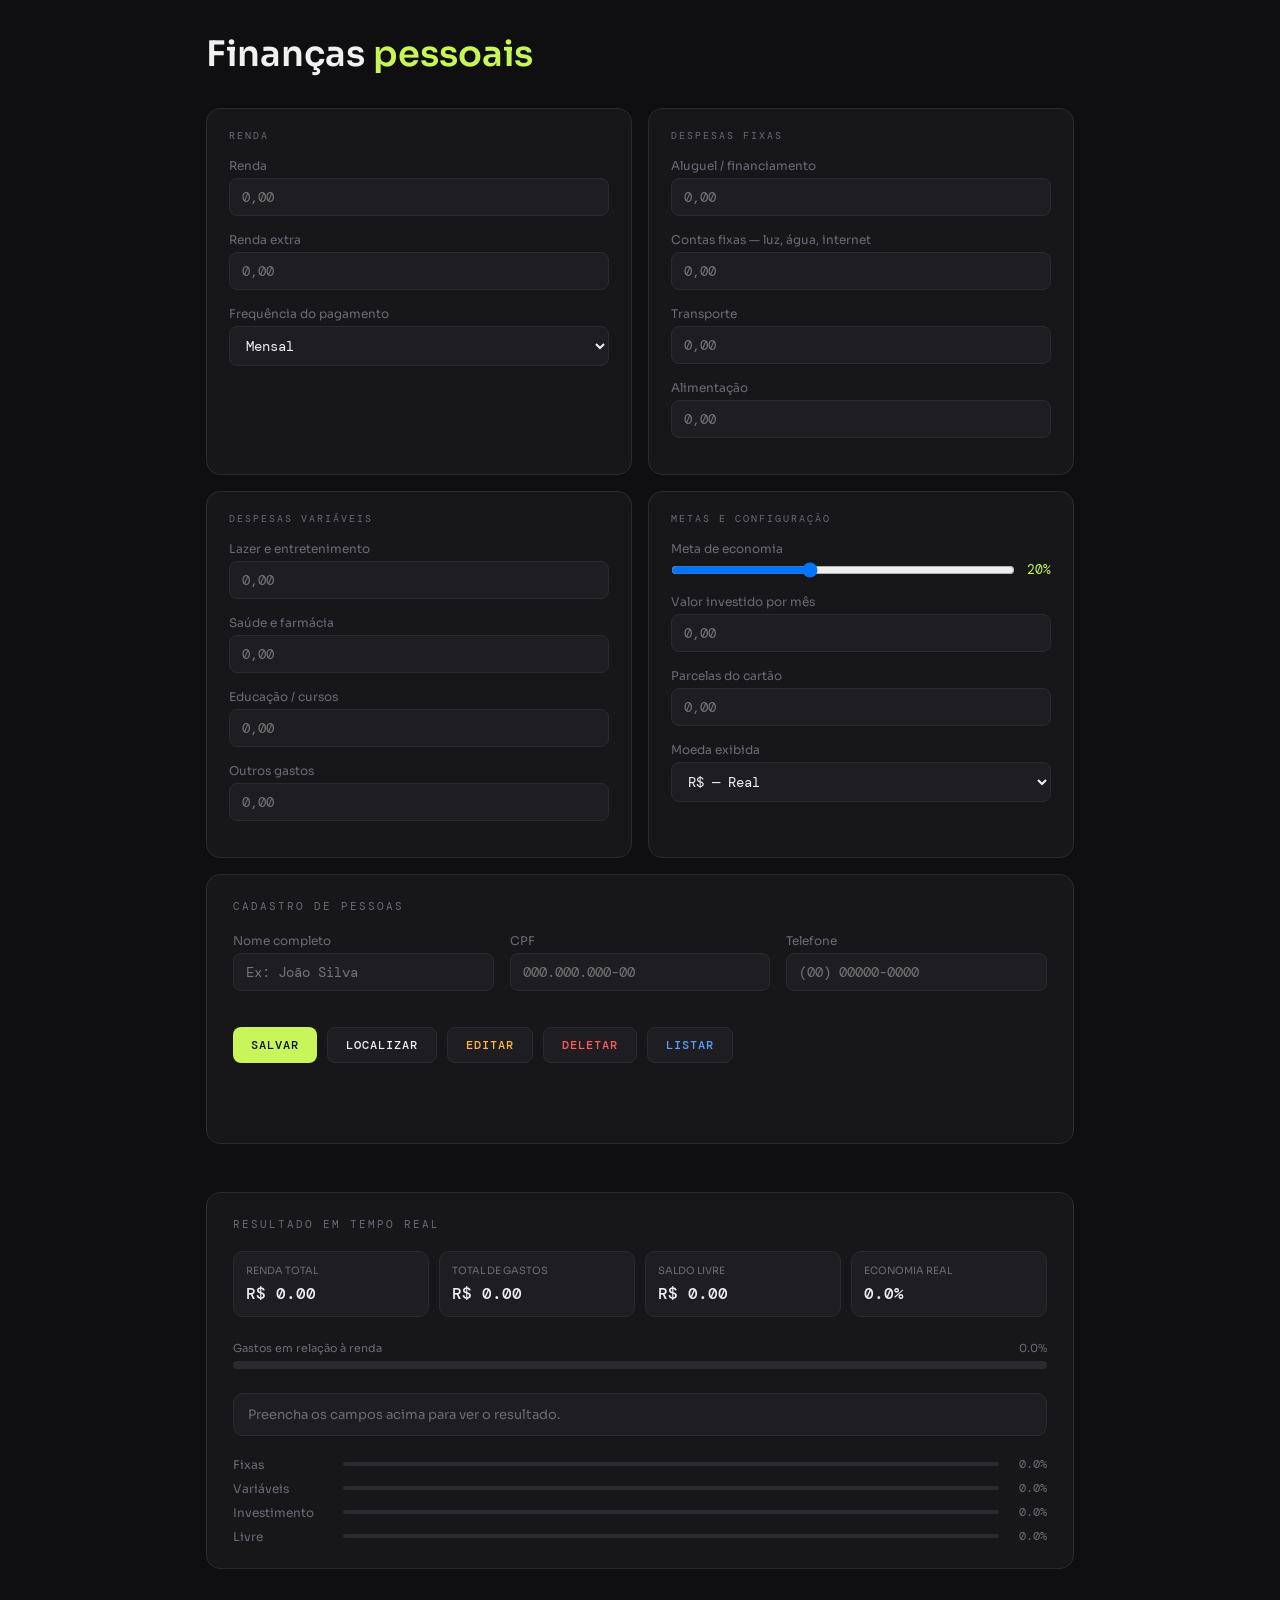
<file: index.html>
<!DOCTYPE html>
<html lang="pt-BR">

<head>
    <meta charset="UTF-8">
    <meta name="viewport" content="width=device-width, initial-scale=1.0">
    <title>Finanças Pessoais</title>
    <link rel="stylesheet" href="style.css">
</head>

<body>

    <h1>Finanças <span>pessoais</span></h1>

    <div class="grid">

        <!-- RENDA -->
        <div class="card">
            <h2 class="card-titulo renda">Renda</h2>

            <div class="campo">
                <label for="renda">Renda </label>
                <input type="number" id="renda" placeholder="0,00" min="0">
            </div>

            <div class="campo">
                <label for="rendaExtra">Renda extra </label>
                <input type="number" id="rendaExtra" placeholder="0,00" min="0">
            </div>

            <div class="campo">
                <label for="tipoRenda">Frequência do pagamento</label>
                <select id="tipoRenda">
                    <option value="1">Mensal</option>
                    <option value="2">Quinzenal</option>
                    <option value="4">Semanal</option>
                </select>
            </div>
        </div>

        <!-- DESPESAS FIXAS -->
        <div class="card">
            <h2 class="card-titulo fixas">Despesas fixas</h2>

            <div class="campo">
                <label for="aluguelFinanciamento">Aluguel / financiamento </label>
                <input type="number" id="aluguelFinanciamento" placeholder="0,00" min="0">
            </div>

            <div class="campo">
                <label for="contasFixas">Contas fixas — luz, água, internet </label>
                <input type="number" id="contasFixas" placeholder="0,00" min="0">
            </div>

            <div class="campo">
                <label for="transporte">Transporte </label>
                <input type="number" id="transporte" placeholder="0,00" min="0">
            </div>

            <div class="campo">
                <label for="alimentacao">Alimentação </label>
                <input type="number" id="alimentacao" placeholder="0,00" min="0">
            </div>
        </div>

        <!-- DESPESAS VARIÁVEIS -->
        <div class="card">
            <h2 class="card-titulo variaveis">Despesas variáveis</h2>

            <div class="campo">
                <label for="lazer">Lazer e entretenimento </label>
                <input type="number" id="lazer" placeholder="0,00" min="0">
            </div>

            <div class="campo">
                <label for="saudeEFarmacia">Saúde e farmácia </label>
                <input type="number" id="saudeEFarmacia" placeholder="0,00" min="0">
            </div>

            <div class="campo">
                <label for="educacao">Educação / cursos </label>
                <input type="number" id="educacao" placeholder="0,00" min="0">
            </div>

            <div class="campo">
                <label for="outros">Outros gastos </label>
                <input type="number" id="outros" placeholder="0,00" min="0">
            </div>
        </div>

        <!-- METAS -->
        <div class="card">
            <h2 class="card-titulo metas">Metas e configuração</h2>

            <div class="campo">
                <label for="meta">Meta de economia</label>
                <div class="range-wrap">
                    <input type="range" id="meta" min="0" max="50" step="1" value="20">
                    <span id="metaValor">20%</span>
                </div>
            </div>

            <div class="campo">
                <label for="valorInvestido">Valor investido por mês </label>
                <input type="number" id="valorInvestido" placeholder="0,00" min="0">
            </div>

            <div class="campo">
                <label for="parcelas">Parcelas do cartão </label>
                <input type="number" id="parcelas" placeholder="0,00" min="0">
            </div>

            <div class="campo">
                <label for="moeda">Moeda exibida</label>
                <select id="moeda">
                    <option value="BRL">R$ — Real</option>
                    <option value="USD">US$ — Dólar</option>
                    <option value="EUR">€ — Euro</option>
                    <option value="GBP">£ — Libra</option>
                </select>
            </div>
        </div>

        <!-- CADASTRO -->
        <div class="dashboard opcoes-extras">
            <p class="dash-titulo">Cadastro de pessoas</p>

            <div class="campos-cadastro">
                <div class="campo">
                    <label for="nome">Nome completo</label>
                    <input type="text" id="nome" placeholder="Ex: João Silva" oninput="preencherNome()">
                </div>
                <div class="campo">
                    <label for="cpf">CPF</label>
                    <input type="text" id="cpf" placeholder="000.000.000-00" maxlength="14" oninput="preencherCPF()">
                </div>
                <div class="campo">
                    <label for="telefone">Telefone</label>
                    <input type="text" id="telefone" placeholder="(00) 00000-0000" maxlength="15"
                        oninput="preencherTelefone()">
                </div>
            </div>

            <div class="botoes-cadastro">
                <button class="btn-cad btn-salvar" onclick="salvar()">Salvar</button>
                <button class="btn-cad btn-localizar" onclick="localizar()">Localizar</button>
                <button class="btn-cad btn-editar" onclick="editar()">Editar</button>
                <button class="btn-cad btn-deletar" onclick="deletar()">Deletar</button>
                <button class="btn-cad btn-listar" onclick="listar()">Listar</button>
            </div>

            <p id="cadMsg"></p>
            <div id="ilistados"></div>
        </div>

    </div>

    <!-- DASHBOARD -->
    <div class="dashboard">
        <p class="dash-titulo">Resultado em tempo real</p>

        <div class="metricas">
            <div class="metrica">
                <span class="metrica-label">Renda total</span>
                <span class="metrica-valor" id="outRenda">R$ 0</span>
            </div>
            <div class="metrica">
                <span class="metrica-label">Total de gastos</span>
                <span class="metrica-valor" id="outGastos">R$ 0</span>
            </div>
            <div class="metrica">
                <span class="metrica-label">Saldo livre</span>
                <span class="metrica-valor" id="outSaldo">R$ 0</span>
            </div>
            <div class="metrica">
                <span class="metrica-label">Economia real</span>
                <span class="metrica-valor" id="outPct">0%</span>
            </div>
        </div>

        <div class="barra-wrap">
            <div class="barra-labels">
                <span>Gastos em relação à renda</span>
                <span id="barraPct">0%</span>
            </div>
            <div class="barra-fundo">
                <div class="barra-preenchimento" id="barraFill"></div>
            </div>
        </div>

        <div class="alerta" id="alerta">
            <div class="alerta-ponto"></div>
            <span id="alertaTexto">Preencha os campos acima para ver o resultado.</span>
        </div>

        <div class="breakdown">
            <div class="breakdown-linha">
                <span class="breakdown-nome">Fixas</span>
                <div class="breakdown-fundo">
                    <div class="breakdown-fill" id="barFixas" style="background:#ff5c5c"></div>
                </div>
                <span class="breakdown-pct" id="pctFixas">0%</span>
            </div>
            <div class="breakdown-linha">
                <span class="breakdown-nome">Variáveis</span>
                <div class="breakdown-fundo">
                    <div class="breakdown-fill" id="barVariaveis" style="background:#ffb547"></div>
                </div>
                <span class="breakdown-pct" id="pctVariaveis">0%</span>
            </div>
            <div class="breakdown-linha">
                <span class="breakdown-nome">Investimento</span>
                <div class="breakdown-fundo">
                    <div class="breakdown-fill" id="barInvest" style="background:#5c9fff"></div>
                </div>
                <span class="breakdown-pct" id="pctInvest">0%</span>
            </div>
            <div class="breakdown-linha">
                <span class="breakdown-nome">Livre</span>
                <div class="breakdown-fundo">
                    <div class="breakdown-fill" id="barLivre" style="background:#c8f55a"></div>
                </div>
                <span class="breakdown-pct" id="pctLivre">0%</span>
            </div>
        </div>
    </div>

    <script>

        // ════════════════════════════════════════════════════════
        //  CALCULADORA FINANCEIRA
        // ════════════════════════════════════════════════════════

        class renda {
            renda = 0;
            extra = 0;
            frequencia = 1;
        }

        class despesas {
            aluguel = 0;
            contasFixas = 0;
            alimentacao = 0;
            transporte = 0;
            lazer = 0;
            saude = 0;
            educacao = 0;
            parcelas = 0;
            outras = 0;
        }

        class metas {
            valorMeta = 0;
            prazo = 0;
        }

        function calcular() {

            // ── Lendo renda ────────────────────────────────────────────
            let r = new renda();
            r.renda = parseFloat(document.getElementById("renda").value) || 0;
            r.extra = parseFloat(document.getElementById("rendaExtra").value) || 0;
            r.frequencia = parseInt(document.getElementById("tipoRenda").value) || 1;

            // ── Lendo despesas ─────────────────────────────────────────
            let d = new despesas();
            d.aluguel = parseFloat(document.getElementById("aluguelFinanciamento").value) || 0;
            d.contasFixas = parseFloat(document.getElementById("contasFixas").value) || 0;
            d.alimentacao = parseFloat(document.getElementById("alimentacao").value) || 0;
            d.transporte = parseFloat(document.getElementById("transporte").value) || 0;
            d.lazer = parseFloat(document.getElementById("lazer").value) || 0;
            d.saude = parseFloat(document.getElementById("saudeEFarmacia").value) || 0;
            d.educacao = parseFloat(document.getElementById("educacao").value) || 0;
            d.parcelas = parseFloat(document.getElementById("parcelas").value) || 0;
            d.outras = parseFloat(document.getElementById("outros").value) || 0;

            // ── Lendo metas e configurações ────────────────────────────
            let metaPct = parseInt(document.getElementById("meta").value) || 0;
            let totalInvestido = parseFloat(document.getElementById("valorInvestido").value) || 0;

            // ── Lendo a moeda escolhida ────────────────────────────────
            let moedaSelecionada = document.getElementById("moeda").value;

            let simbolo = "R$";
            if (moedaSelecionada === "USD") simbolo = "US$";
            if (moedaSelecionada === "EUR") simbolo = "€";
            if (moedaSelecionada === "GBP") simbolo = "£";

            // ── Calculando totais ──────────────────────────────────────
            let totalRenda = (r.renda * r.frequencia) + r.extra;
            let totalFixas = d.aluguel + d.contasFixas + d.alimentacao + d.transporte;
            let totalVariaveis = d.lazer + d.saude + d.educacao + d.parcelas + d.outras;
            let totalDespesas = totalFixas + totalVariaveis;
            let saldo = totalRenda - totalDespesas - totalInvestido;

            // ── Calculando porcentagens ────────────────────────────────
            // Cada porcentagem responde: "quanto isso representa da renda total?"
            // Se a renda for 0, ficam todas em 0 para evitar divisão por zero

            let pctFixas = 0;
            let pctVariaveis = 0;
            let pctInvest = 0;
            let pctSaldo = 0;
            let pctGastoTotal = 0;

            if (totalRenda > 0) {
                pctFixas = (totalFixas / totalRenda) * 100;
                pctVariaveis = (totalVariaveis / totalRenda) * 100;
                pctInvest = (totalInvestido / totalRenda) * 100;
                pctGastoTotal = (totalDespesas / totalRenda) * 100;
                pctSaldo = (saldo / totalRenda) * 100;
            }

            // Limita cada barra entre 0% e 100% para não quebrar o layout
            let pctFixasLimitado = Math.min(pctFixas, 100);
            let pctVariaveisLimitado = Math.min(pctVariaveis, 100);
            let pctInvestLimitado = Math.min(pctInvest, 100);
            let pctSaldoLimitado = Math.max(Math.min(pctSaldo, 100), 0);
            let pctBarraGastos = Math.min(pctGastoTotal, 100);

            // ── Exibindo valores no dashboard ──────────────────────────
            document.getElementById("outRenda").innerHTML = simbolo + " " + totalRenda.toFixed(2);
            document.getElementById("outGastos").innerHTML = simbolo + " " + totalDespesas.toFixed(2);
            document.getElementById("outSaldo").innerHTML = simbolo + " " + saldo.toFixed(2);
            document.getElementById("outPct").innerHTML = pctSaldo.toFixed(1) + "%";

            // ── Atualizando a barra principal de gastos ────────────────
            document.getElementById("barraFill").style.width = pctBarraGastos + "%";
            document.getElementById("barraPct").innerHTML = pctGastoTotal.toFixed(1) + "%";

            let barraEl = document.getElementById("barraFill");
            if (pctGastoTotal > 90) {
                barraEl.style.background = "#ff5c5c"; // vermelho: perigoso
            } else if (pctGastoTotal > 70) {
                barraEl.style.background = "#ffb547"; // amarelo: atenção
            } else {
                barraEl.style.background = "#c8f55a"; // verde: saudável
            }

            // ── Atualizando as barras do breakdown ─────────────────────
            document.getElementById("barFixas").style.width = pctFixasLimitado + "%";
            document.getElementById("barVariaveis").style.width = pctVariaveisLimitado + "%";
            document.getElementById("barInvest").style.width = pctInvestLimitado + "%";
            document.getElementById("barLivre").style.width = pctSaldoLimitado + "%";

            document.getElementById("pctFixas").innerHTML = pctFixas.toFixed(1) + "%";
            document.getElementById("pctVariaveis").innerHTML = pctVariaveis.toFixed(1) + "%";
            document.getElementById("pctInvest").innerHTML = pctInvest.toFixed(1) + "%";
            document.getElementById("pctLivre").innerHTML = pctSaldo.toFixed(1) + "%";

            // ── Alerta de situação financeira ──────────────────────────
            let alertaEl = document.getElementById("alerta");
            let alertaTexto = document.getElementById("alertaTexto");

            if (totalRenda === 0) {
                alertaEl.className = "alerta neutro";
                alertaTexto.innerHTML = "Preencha os campos acima para ver o resultado.";
            } else if (saldo < 0) {
                alertaEl.className = "alerta ruim";
                alertaTexto.innerHTML = "Seus gastos ultrapassam sua renda em " + simbolo + " " + Math.abs(saldo).toFixed(2) + ".";
            } else if (metaPct > 0 && pctSaldo >= metaPct) {
                alertaEl.className = "alerta ok";
                alertaTexto.innerHTML = "Meta atingida! Você está economizando " + pctSaldo.toFixed(1) + "% (meta: " + metaPct + "%).";
            } else if (metaPct > 0 && pctSaldo < metaPct) {
                alertaEl.className = "alerta ruim";
                alertaTexto.innerHTML = "Abaixo da meta: você economiza " + pctSaldo.toFixed(1) + "% mas quer " + metaPct + "%.";
            } else {
                alertaEl.className = "alerta ok";
                alertaTexto.innerHTML = "Saldo livre: " + simbolo + " " + saldo.toFixed(2) + " (" + pctSaldo.toFixed(1) + "% da renda).";
            }
        }

        document.getElementById("meta").addEventListener("input", function () {
            document.getElementById("metaValor").innerHTML = this.value + "%";
        });

        let todosOsCampos = document.querySelectorAll("input, select");
        for (let i = 0; i < todosOsCampos.length; i++) {
            todosOsCampos[i].addEventListener("input", calcular);
        }

        calcular();


        // ════════════════════════════════════════════════════════
        //  CADASTRO DE PESSOAS
        // ════════════════════════════════════════════════════════

        // Lista onde todas as pessoas ficam salvas
        let listaPessoas = [];

        // Guarda o índice da pessoa localizada (-1 = ninguém localizado)
        let encontrada = -1;

        class pessoas {
            nome;
            cpf;
            tel;
            renda;
            rendaExtra;
            tipoRenda;
            aluguel;
            contasFixas;
            transporte;
            alimentacao;
            lazer;
            saude;
            educacao;
            parcelas;
            outras;
            valorInvestido;
        }

        // Mostra mensagem de feedback embaixo dos botões
        function setMsg(texto) {
            document.getElementById("cadMsg").innerHTML = texto;
        }

        // Limpa os três campos do formulário
        function limparCadastro() {
            document.getElementById("nome").value = "";
            document.getElementById("cpf").value = "";
            document.getElementById("telefone").value = "";
            document.getElementById("renda").value = ""
            document.getElementById("rendaExtra").value = "";
            document.getElementById("tipoRenda").value = "";
            document.getElementById("aluguelFinanciamento").value = "";
            document.getElementById("contasFixas").value = "";
            document.getElementById("alimentacao").value = "";
            document.getElementById("transporte").value = "";
            document.getElementById("lazer").value = "";
            document.getElementById("saudeEFarmacia").value = "";
            document.getElementById("educacao").value = "";
            document.getElementById("parcelas").value = "";
            document.getElementById("outros").value = "";
            document.getElementById("valorInvestido").value = "";
        }

        // ── Máscaras (formatação automática ao digitar) ────────────────

        function preencherNome() {
            let nomeEl = document.getElementById("nome");
            let texto = nomeEl.value;
            let resultado = "";

            for (let i = 0; i < texto.length; i++) {
                let letra = texto[i];
                if (letra < "0" || letra > "9") {
                    resultado += letra;
                }
            }

            nomeEl.value = resultado;
        }

        function preencherCPF() {
            let el = document.getElementById("cpf");
            let texto = el.value;

            // pega só os números, igual ao preencherNome mas ao contrário
            let numeros = "";
            for (let i = 0; i < texto.length; i++) {
                let letra = texto[i];
                if (letra >= "0" && letra <= "9") {
                    numeros += letra;
                }
            }

            // limita a 11 dígitos
            if (numeros.length > 11) {
                numeros = numeros.substring(0, 11);
            }

            // aplica a máscara 000.000.000-00
            let formatado = "";
            if (numeros.length === 0) {
                formatado = "";
            } else if (numeros.length <= 3) {
                formatado = numeros;
            } else if (numeros.length <= 6) {
                formatado = numeros.substring(0, 3) + "." + numeros.substring(3);
            } else if (numeros.length <= 9) {
                formatado = numeros.substring(0, 3) + "." + numeros.substring(3, 6) + "." + numeros.substring(6);
            } else {
                formatado = numeros.substring(0, 3) + "." + numeros.substring(3, 6) + "." + numeros.substring(6, 9) + "-" + numeros.substring(9, 11);
            }

            el.value = formatado;
        }

        function preencherTelefone() {
            let el = document.getElementById("telefone");
            let texto = el.value;

            // pega só os números
            let numeros = "";
            for (let i = 0; i < texto.length; i++) {
                let letra = texto[i];
                if (letra >= "0" && letra <= "9") {
                    numeros += letra;
                }
            }

            // limita a 11 dígitos
            if (numeros.length > 11) {
                numeros = numeros.substring(0, 11);
            }

            // aplica a máscara (00) 00000-0000
            let formatado = "";
            if (numeros.length === 0) {
                formatado = "";
            } else if (numeros.length <= 2) {
                formatado = "(" + numeros;
            } else if (numeros.length <= 7) {
                formatado = "(" + numeros.substring(0, 2) + ") " + numeros.substring(2);
            } else {
                formatado = "(" + numeros.substring(0, 2) + ") " + numeros.substring(2, 7) + "-" + numeros.substring(7);
            }

            el.value = formatado;
        }

        // ── SALVAR ────────────────────────────────────────────────────
        function salvar() {
            let nomeDig = document.getElementById("nome").value.trim();
            let cpfDig = document.getElementById("cpf").value.trim();
            let telDig = document.getElementById("telefone").value.trim();

            if (nomeDig === "" || cpfDig === "" || telDig === "") {
                setMsg("Preencha todos os campos antes de salvar.");
                return;
            }

            for (let i = 0; i < listaPessoas.length; i++) {
                if (listaPessoas[i].cpf === cpfDig) {
                    setMsg("Esse CPF já está cadastrado.");
                    return;
                }
            }

            let p = new pessoas();
            p.nome = nomeDig;
            p.cpf = cpfDig;
            p.tel = telDig;
            p.renda = document.getElementById("renda").value || "0";
            p.rendaExtra = document.getElementById("rendaExtra").value || "0";
            p.tipoRenda = document.getElementById("tipoRenda").value || "1";
            p.aluguel = document.getElementById("aluguelFinanciamento").value || "0";
            p.contasFixas = document.getElementById("contasFixas").value || "0";
            p.transporte = document.getElementById("transporte").value || "0";
            p.alimentacao = document.getElementById("alimentacao").value || "0";
            p.lazer = document.getElementById("lazer").value || "0";
            p.saude = document.getElementById("saudeEFarmacia").value || "0";
            p.educacao = document.getElementById("educacao").value || "0";
            p.parcelas = document.getElementById("parcelas").value || "0";
            p.outras = document.getElementById("outros").value || "0";
            p.valorInvestido = document.getElementById("valorInvestido").value || "0";

            listaPessoas.push(p);
            setMsg("Salvo com sucesso! Total: " + listaPessoas.length + " pessoa(s).");
            limparCadastro();
        }

        // ── LOCALIZAR ─────────────────────────────────────────────────
        function localizar() {
            let cpfBusca = prompt("Digite o CPF para localizar:");

            if (cpfBusca === null || cpfBusca.trim() === "") return;

            encontrada = -1;

            for (let i = 0; i < listaPessoas.length; i++) {
                if (listaPessoas[i].cpf === cpfBusca.trim()) {
                    encontrada = i;
                    break;
                }
            }

            if (encontrada === -1) {
                setMsg("Pessoa não encontrada.");
                return;
            }

            let p = listaPessoas[encontrada];

            document.getElementById("nome").value = p.nome;
            document.getElementById("cpf").value = p.cpf;
            document.getElementById("telefone").value = p.tel;
            document.getElementById("renda").value = p.renda;
            document.getElementById("rendaExtra").value = p.rendaExtra;
            document.getElementById("tipoRenda").value = p.tipoRenda;
            document.getElementById("aluguelFinanciamento").value = p.aluguel;
            document.getElementById("contasFixas").value = p.contasFixas;
            document.getElementById("transporte").value = p.transporte;
            document.getElementById("alimentacao").value = p.alimentacao;
            document.getElementById("lazer").value = p.lazer;
            document.getElementById("saudeEFarmacia").value = p.saude;
            document.getElementById("educacao").value = p.educacao;
            document.getElementById("parcelas").value = p.parcelas;
            document.getElementById("outros").value = p.outras;
            document.getElementById("valorInvestido").value = p.valorInvestido;

            calcular();
            setMsg("Localizado: " + p.nome + " — edite os campos e clique em Editar.");
        }

        // ── EDITAR ────────────────────────────────────────────────────
        function editar() {
            if (encontrada === -1) {
                setMsg("Localize uma pessoa primeiro.");
                return;
            }

            // Salva os novos valores por cima dos antigos
            listaPessoas[encontrada].nome = document.getElementById("nome").value.trim();
            listaPessoas[encontrada].cpf = document.getElementById("cpf").value.trim();
            listaPessoas[encontrada].tel = document.getElementById("telefone").value.trim();

            setMsg("Editado com sucesso!");
            encontrada = -1;
            limparCadastro();
        }

        // ── DELETAR ───────────────────────────────────────────────────
        function deletar() {
            if (encontrada === -1) {
                setMsg("Localize uma pessoa primeiro.");
                return;
            }

            let nome = listaPessoas[encontrada].nome;
            let confirmar = confirm("Deseja deletar " + nome + "?");

            if (!confirmar) return;

            listaPessoas.splice(encontrada, 1);
            encontrada = -1;

            setMsg(nome + " foi removido(a). Restam " + listaPessoas.length + " pessoa(s).");
            limparCadastro();
        }

        // ── LISTAR ────────────────────────────────────────────────────
        function listar() {
            let listados = document.getElementById("ilistados");

            if (listaPessoas.length === 0) {
                setMsg("Nenhuma pessoa cadastrada ainda.");
                listados.innerHTML = "";
                return;
            }

            let html = "";

            for (let i = 0; i < listaPessoas.length; i++) {
                html += "<div class='lista-item'>";
                html += "<span class='lista-num'>" + (i + 1) + "</span>";
                html += "<span>" + listaPessoas[i].nome + "</span>";
                html += "<span>" + listaPessoas[i].cpf + "</span>";
                html += "<span>" + listaPessoas[i].tel + "</span>";
                html += "</div>";
            }

            listados.innerHTML = html;
            setMsg(listaPessoas.length + " pessoa(s) cadastrada(s).");
        }

    </script>
</body>

</html>
</file>
<file: style.css>
@import url("https://fonts.googleapis.com/css2?family=DM+Mono:wght@400;500&family=Sora:wght@300;400;600&display=swap");

* {
  box-sizing: border-box;
  margin: 0;
  padding: 0;
}

body {
  background: #0f0f11;
  color: #f0f0f0;
  font-family: "Sora", sans-serif;
  padding: 2rem 1rem 4rem;
  max-width: 900px;
  margin: 0 auto;
}

h1 {
  font-size: 2.2rem;
  font-weight: 600;
  margin-bottom: 2rem;
}

h1 span {
  color: #c8f55a;
}

.grid {
  display: grid;
  grid-template-columns: 1fr 1fr;
  gap: 1rem;
  margin-bottom: 1.5rem;
}

.card {
  background: #17171a;
  border: 1px solid #2a2a30;
  border-radius: 14px;
  padding: 1.25rem 1.4rem;
}

.card-titulo {
  font-family: "DM Mono", monospace;
  font-size: 10px;
  letter-spacing: 2px;
  text-transform: uppercase;
  color: #6b6b78;
  font-weight: 400;
  margin-bottom: 1rem;
}

.campo {
  margin-bottom: 1rem;
}

label {
  display: block;
  font-size: 12px;
  color: #6b6b78;
  margin-bottom: 5px;
}

input[type="number"],
input[type="text"],
select {
  width: 100%;
  background: #1e1e22;
  border: 1px solid #2a2a30;
  border-radius: 8px;
  color: #f0f0f0;
  font-family: "DM Mono", monospace;
  font-size: 14px;
  padding: 9px 12px;
  outline: none;
}

input:focus,
select:focus {
  border-color: #c8f55a;
}

.range-wrap {
  display: flex;
  align-items: center;
  gap: 12px;
}

input[type="range"] {
  flex: 1;
}

#metaValor {
  font-family: "DM Mono", monospace;
  font-size: 13px;
  color: #c8f55a;
}

/* ── DASHBOARD e OPCOES EXTRAS (mesmo visual) ─────────────── */

.dashboard {
  background: #17171a;
  border: 1px solid #2a2a30;
  border-radius: 14px;
  padding: 1.5rem 1.6rem;
  margin-bottom: 1.5rem;
}

.dash-titulo {
  font-family: "DM Mono", monospace;
  font-size: 11px;
  color: #6b6b78;
  margin-bottom: 1.25rem;
  text-transform: uppercase;
  letter-spacing: 2px;
}

/* ── OPCOES EXTRAS: card de cadastro ─────────────────────── */

.opcoes-extras {
  /* herda tudo do .dashboard, só ocupa largura total fora do grid */
  grid-column: 1 / -1;
}

/* campos lado a lado dentro do card de cadastro */
.opcoes-extras .campos-cadastro {
  display: grid;
  grid-template-columns: 1fr 1fr 1fr;
  gap: 1rem;
  margin-bottom: 1.25rem;
}

/* botões do cadastro */
.botoes-cadastro {
  display: flex;
  flex-wrap: wrap;
  gap: 10px;
}

.btn-cad {
  border: none;
  border-radius: 8px;
  padding: 9px 18px;
  font-family: "DM Mono", monospace;
  font-size: 12px;
  letter-spacing: 1px;
  text-transform: uppercase;
  cursor: pointer;
  font-weight: 500;
  transition:
    opacity 0.15s,
    transform 0.1s;
}

.btn-cad:hover {
  opacity: 0.82;
}
.btn-cad:active {
  transform: scale(0.97);
}

.btn-salvar {
  background: #c8f55a;
  color: #0f0f11;
}
.btn-localizar {
  background: #1e1e22;
  color: #f0f0f0;
  border: 1px solid #2a2a30;
}
.btn-editar {
  background: #1e1e22;
  color: #ffb547;
  border: 1px solid #2a2a30;
}
.btn-deletar {
  background: #1e1e22;
  color: #ff5c5c;
  border: 1px solid #2a2a30;
}
.btn-listar {
  background: #1e1e22;
  color: #5c9fff;
  border: 1px solid #2a2a30;
}

/* mensagem de feedback */
#cadMsg {
  margin-top: 1rem;
  font-family: "DM Mono", monospace;
  font-size: 13px;
  color: #6b6b78;
  min-height: 20px;
}

/* listagem de pessoas */
#ilistados {
  margin-top: 1.25rem;
  display: flex;
  flex-direction: column;
  gap: 6px;
}

.lista-item {
  display: grid;
  grid-template-columns: 30px 1fr 1fr 1fr;
  gap: 10px;
  background: #1e1e22;
  border: 1px solid #2a2a30;
  border-radius: 8px;
  padding: 10px 14px;
  font-family: "DM Mono", monospace;
  font-size: 12px;
  color: #f0f0f0;
  align-items: center;
}

.lista-num {
  color: #6b6b78;
  font-size: 11px;
}

/* ── METRICAS ─────────────────────────────────────────────── */

.metricas {
  display: grid;
  grid-template-columns: repeat(4, 1fr);
  gap: 10px;
  margin-bottom: 1.5rem;
}

.metrica {
  background: #1e1e22;
  border: 1px solid #2a2a30;
  border-radius: 10px;
  padding: 12px;
}

.metrica-label {
  display: block;
  font-size: 10px;
  color: #6b6b78;
  text-transform: uppercase;
  margin-bottom: 6px;
}

.metrica-valor {
  font-family: "DM Mono", monospace;
  font-size: 16px;
  font-weight: 500;
}

.metrica-valor.verde {
  color: #c8f55a;
}
.metrica-valor.vermelho {
  color: #ff5c5c;
}
.metrica-valor.amarelo {
  color: #ffb547;
}

/* ── BARRA PRINCIPAL ──────────────────────────────────────── */

.barra-wrap {
  margin-bottom: 1.5rem;
}

.barra-labels {
  display: flex;
  justify-content: space-between;
  font-size: 11px;
  color: #6b6b78;
  margin-bottom: 6px;
}

.barra-fundo {
  height: 8px;
  background: #2a2a30;
  border-radius: 4px;
  overflow: hidden;
}

.barra-preenchimento {
  height: 100%;
  border-radius: 4px;
  background: #c8f55a;
  width: 0%;
  transition: width 0.4s;
}

/* ── ALERTA ───────────────────────────────────────────────── */

.alerta {
  border-radius: 10px;
  padding: 12px 14px;
  font-size: 13px;
  border: 1px solid transparent;
  margin-bottom: 1.25rem;
}

.alerta.neutro {
  background: #1e1e22;
  color: #6b6b78;
  border-color: #2a2a30;
}
.alerta.ok {
  background: #1a2210;
  color: #c8f55a;
  border-color: #4a6620;
}
.alerta.ruim {
  background: #220f0f;
  color: #ff5c5c;
  border-color: #662020;
}

/* ── BREAKDOWN ────────────────────────────────────────────── */

.breakdown {
  display: flex;
  flex-direction: column;
  gap: 8px;
}

.breakdown-linha {
  display: flex;
  align-items: center;
  gap: 10px;
  font-size: 12px;
}

.breakdown-nome {
  color: #6b6b78;
  min-width: 100px;
}

.breakdown-fundo {
  flex: 1;
  height: 4px;
  background: #2a2a30;
  border-radius: 2px;
  overflow: hidden;
}

.breakdown-fill {
  height: 100%;
  border-radius: 2px;
  width: 0%;
  transition: width 0.4s;
}

.breakdown-pct {
  font-family: "DM Mono", monospace;
  color: #6b6b78;
  min-width: 38px;
  text-align: right;
}
</file>
